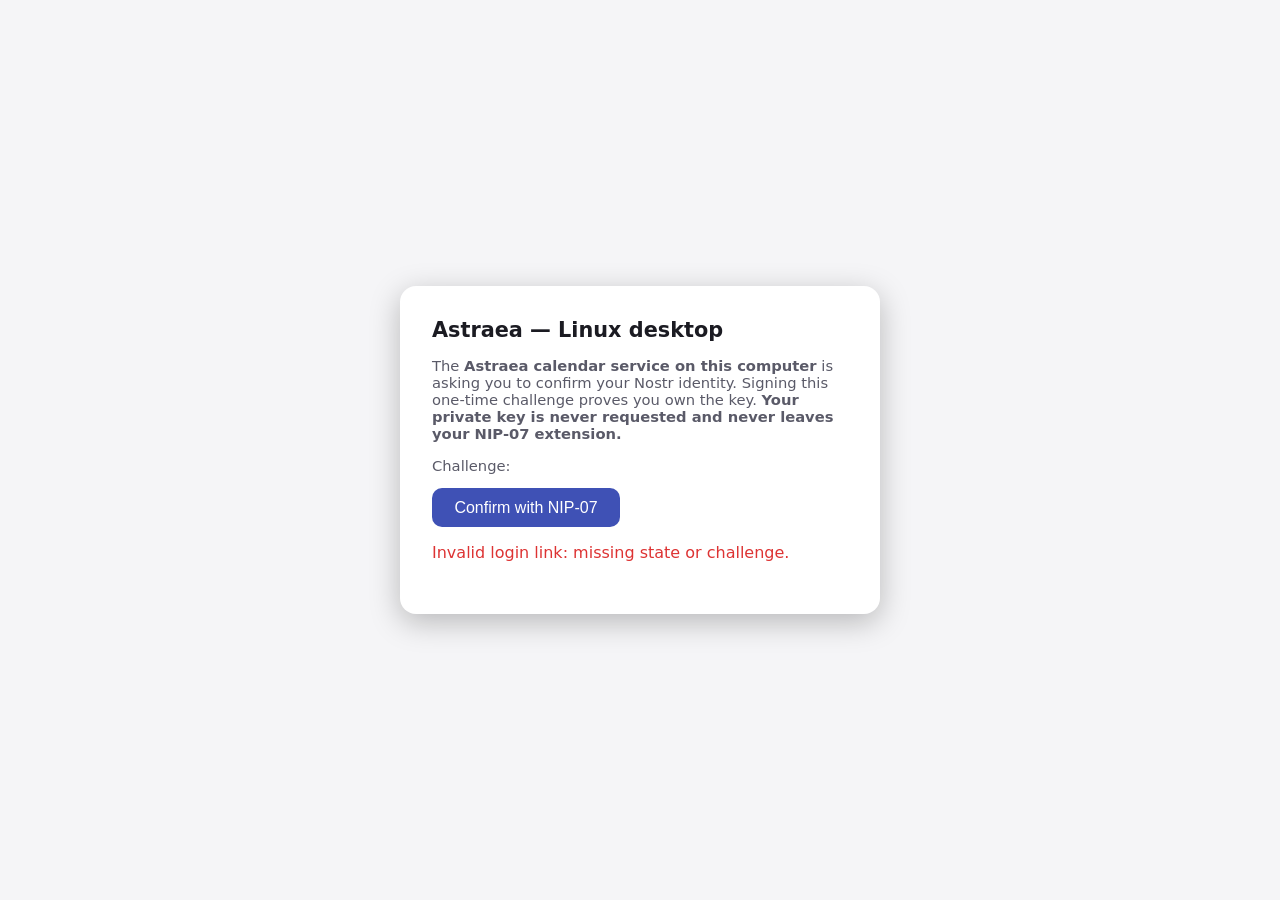
<file: native/service/src/account/login.html>
<!DOCTYPE html>
<html lang="en">
<head>
<meta charset="utf-8">
<meta name="viewport" content="width=device-width, initial-scale=1">
<meta http-equiv="Content-Security-Policy"
      content="default-src 'none'; style-src 'unsafe-inline'; script-src 'self' 'unsafe-inline' chrome-extension: moz-extension:; connect-src 'self'; form-action 'none'; base-uri 'none'">
<title>Sign in to Astraea</title>
<style>
  :root { color-scheme: light dark; }
  body {
    font-family: system-ui, sans-serif;
    display: flex; justify-content: center; align-items: center;
    min-height: 100vh; margin: 0;
    background: light-dark(#f5f5f7, #16161c);
    color: light-dark(#1b1b22, #e8e8ef);
  }
  main {
    max-width: 26rem; padding: 2rem; border-radius: 16px;
    background: light-dark(#ffffff, #22222c);
    box-shadow: 0 8px 30px rgba(0,0,0,.25);
  }
  h1 { font-size: 1.3rem; margin-top: 0; }
  .muted { color: light-dark(#5a5a68, #9a9aac); font-size: .92rem; }
  code { word-break: break-all; font-size: .85rem; }
  button {
    font-size: 1rem; padding: .65rem 1.4rem; border-radius: 10px;
    border: none; background: #3F51B5; color: white; cursor: pointer;
  }
  button:disabled { opacity: .5; cursor: default; }
  #status { margin-top: 1rem; min-height: 1.4em; }
  .err { color: #d33; }
</style>
</head>
<body>
<main>
  <h1>Astraea — Linux desktop</h1>
  <p class="muted">
    The <strong>Astraea calendar service on this computer</strong> is asking
    you to confirm your Nostr identity. Signing this one-time challenge
    proves you own the key. <strong>Your private key is never requested and
    never leaves your NIP-07 extension.</strong>
  </p>
  <p class="muted">Challenge: <code id="challenge"></code></p>
  <p id="pubkey" class="muted"></p>
  <button id="approve">Confirm with NIP-07</button>
  <p id="status" class="muted" aria-live="polite"></p>
</main>
<script>
(function () {
  'use strict';
  var params = new URLSearchParams(window.location.search);
  var state = params.get('state') || '';
  var challenge = params.get('challenge') || '';
  document.getElementById('challenge').textContent = challenge;

  var statusEl = document.getElementById('status');
  var button = document.getElementById('approve');

  function fail(message) {
    statusEl.textContent = message;
    statusEl.className = 'err';
    button.disabled = false;
  }

  if (!state || !challenge) {
    button.disabled = true;
    fail('Invalid login link: missing state or challenge.');
    return;
  }

  // NIP-07 extensions inject `window.nostr` through a content script. The
  // injection can happen after this page's script (nos2x commonly does this
  // at document_idle), so a single check — or a short three-second deadline —
  // produces a false "not found" even when the extension is installed.
  function nip07() {
    var candidate = window.nostr;
    return candidate && typeof candidate.getPublicKey === 'function' &&
      typeof candidate.signEvent === 'function' ? candidate : null;
  }

  function waitForNip07(timeoutMs) {
    return new Promise(function (resolve, reject) {
      var deadline = Date.now() + timeoutMs;
      (function poll() {
        var candidate = nip07();
        if (candidate) {
          resolve(candidate);
          return;
        }
        if (Date.now() >= deadline) {
          reject(new Error('NIP-07 extension not available yet'));
          return;
        }
        setTimeout(poll, 100);
      })();
    });
  }

  // Keep the action available immediately. Discovery continues in the
  // background and the click path waits longer, instead of locking the user
  // out after an arbitrary browser-extension startup deadline.
  statusEl.textContent = 'Looking for a NIP-07 extension…';
  waitForNip07(15000).then(function () {
    statusEl.textContent = '';
  }).catch(function () {
    statusEl.textContent =
      'NIP-07 not detected yet. Make sure nos2x is enabled for localhost ' +
      'and click the button to retry.';
  });

  button.addEventListener('click', function () {
    button.disabled = true;
    statusEl.className = 'muted';
    statusEl.textContent = 'Waiting for your NIP-07 extension…';

    waitForNip07(30000).then(function (nostr) {
      return nostr.getPublicKey().then(function (pubkey) {
        return {nostr: nostr, pubkey: pubkey};
      });
    }).then(function (identity) {
      var pubkey = identity.pubkey;
      document.getElementById('pubkey').textContent =
        'Identity: ' + pubkey;
      var unsigned = {
        kind: 22242,
        created_at: Math.floor(Date.now() / 1000),
        tags: [['challenge', challenge], ['client', 'astraea']],
        content: 'Astraea Linux desktop login'
      };
      return identity.nostr.signEvent(unsigned);
    }).then(function (signed) {
      return fetch('/callback', {
        method: 'POST',
        headers: {'Content-Type': 'application/json'},
        body: JSON.stringify({state: state, event: signed})
      });
    }).then(function (response) {
      if (!response.ok) {
        return response.text().then(function (text) {
          throw new Error(text || ('HTTP ' + response.status));
        });
      }
      statusEl.textContent =
        'Signed in! You can close this tab and return to Astraea.';
      button.remove();
    }).catch(function (error) {
      fail('Login failed: ' + (error && error.message ? error.message : error));
    });
  });
})();
</script>
</body>
</html>
</file>
